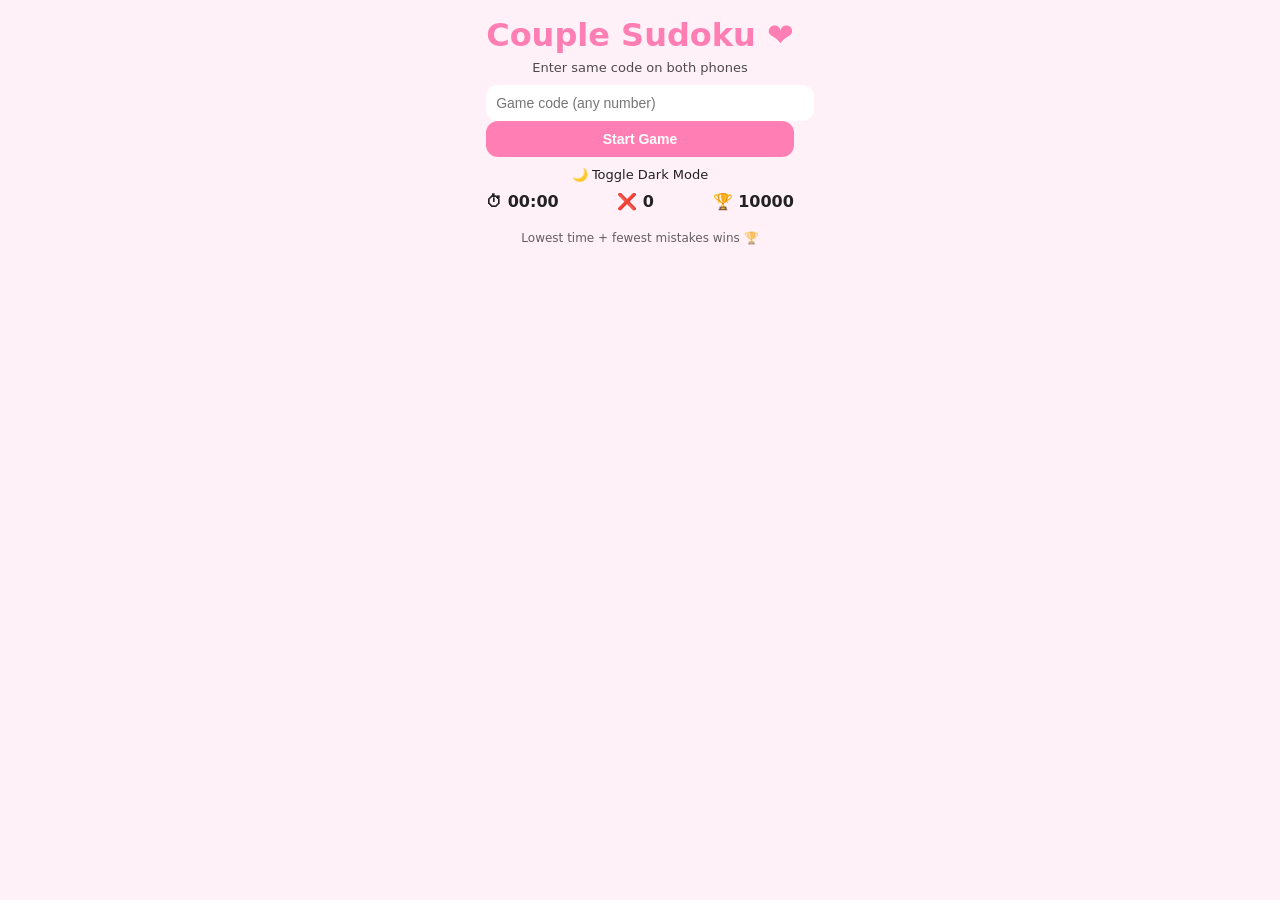
<file: cup-sudoku.html>
<!DOCTYPE html>
<html lang="en">
<head>
<meta charset="UTF-8">
<meta name="viewport" content="width=device-width, initial-scale=1.0">
<title>1 vs 1 Sudoku</title>

<style>
:root {
  --bg: #fff1f7;
  --card: #ffffff;
  --text: #222;
  --accent: #ff7eb3;
  --secondary: #74c0fc;
  --cell-bg: #fff;
  --cell-disabled: #f1f3f5;
  --wrong: #ffe3e3;
}

.dark {
  --bg: #0f172a;
  --card: #020617;
  --text: #e5e7eb;
  --accent: #f472b6;
  --secondary: #60a5fa;
  --cell-bg: #020617;
  --cell-disabled: #1e293b;
  --wrong: #7f1d1d;
}

body {
  margin: 0;
  font-family: system-ui, sans-serif;
  background: var(--bg);
  color: var(--text);
  display: flex;
  justify-content: center;
  padding: 16px;
}

<div class="footer">
  Made by chiklu with ❤️
</div>
  
.app {
  width: 100%;
  max-width: 360px;
  background: var(--card);
  border-radius: 16px;
  padding: 16px;
  box-shadow: 0 12px 32px rgba(0,0,0,0.2);
}

h1 {
  text-align: center;
  margin: 0 0 6px;
  color: var(--accent);
}

.subtitle {
  text-align: center;
  font-size: 13px;
  margin-bottom: 10px;
  opacity: 0.8;
}

input, button {
  width: 100%;
  padding: 10px;
  border-radius: 12px;
  border: none;
  font-size: 14px;
}

button {
  background: var(--accent);
  color: white;
  font-weight: 600;
}

button.secondary {
  background: var(--secondary);
}

.toggle {
  text-align: center;
  font-size: 13px;
  margin: 10px 0;
  cursor: pointer;
}

.stats {
  display: flex;
  justify-content: space-between;
  margin: 10px 0;
  font-weight: 600;
}

.board {
  display: grid;
  grid-template-columns: repeat(9, 1fr);
  gap: 2px;
}

.cell {
  aspect-ratio: 1;
  text-align: center;
  font-size: 18px;
  border-radius: 8px;
  background: var(--cell-bg);
  border: 1px solid #5553;
}

.cell:disabled {
  background: var(--cell-disabled);
  font-weight: bold;
}

.cell.wrong {
  background: var(--wrong);
}

.footer {
  text-align: center;
  font-size: 12px;
  margin-top: 10px;
  opacity: 0.7;
}
</style>
</head>

<body>
<div class="app">
  <h1>Couple Sudoku ❤️</h1>
  <div class="subtitle">Enter same code on both phones</div>

  <input id="seedInput" placeholder="Game code (any number)">
  <button onclick="startGame()">Start Game</button>

  <div class="toggle" onclick="toggleDark()">🌙 Toggle Dark Mode</div>

  <div class="stats">
    <div>⏱ <span id="time">00:00</span></div>
    <div>❌ <span id="mistakes">0</span></div>
    <div>🏆 <span id="score">10000</span></div>
  </div>

  <div id="board" class="board"></div>

  <div class="footer">
    Lowest time + fewest mistakes wins 🏆
  </div>
</div>

<script>
/* ---------- Sudoku generator (seeded) ---------- */
function seededRandom(seed) {
  let x = Math.sin(seed++) * 10000;
  return x - Math.floor(x);
}

function generatePuzzle(seed) {
  const base =
  "534678912672195348198342567859761423426853791713924856961537284287419635345286179";
  let puzzle = base.split("");

  for (let i = 0; i < 45; i++) {
    let idx = Math.floor(seededRandom(seed + i) * 81);
    puzzle[idx] = "0";
  }
  return puzzle.join("");
}

const solution =
"534678912672195348198342567859761423426853791713924856961537284287419635345286179";

let startTime, timer, mistakes = 0;

/* ---------- Game ---------- */
function startGame() {
  const seed = Number(document.getElementById("seedInput").value || 1);
  const puzzle = generatePuzzle(seed);

  const board = document.getElementById("board");
  board.innerHTML = "";
  mistakes = 0;
  document.getElementById("mistakes").textContent = 0;
  document.getElementById("score").textContent = 10000;

  clearInterval(timer);
  startTime = Date.now();
  timer = setInterval(updateTimer, 1000);

  puzzle.split("").forEach((v, i) => {
    const c = document.createElement("input");
    c.className = "cell";
    c.maxLength = 1;

    if (v !== "0") {
      c.value = v;
      c.disabled = true;
    } else {
      c.oninput = () => {
        if (c.value === solution[i]) {
          c.disabled = true;
          checkWin();
        } else {
          c.classList.add("wrong");
          mistakes++;
          document.getElementById("mistakes").textContent = mistakes;
        }
      };
    }
    board.appendChild(c);
  });
}

function updateTimer() {
  const t = Math.floor((Date.now() - startTime) / 1000);
  const m = String(Math.floor(t / 60)).padStart(2,"0");
  const s = String(t % 60).padStart(2,"0");
  document.getElementById("time").textContent = `${m}:${s}`;

  const score = Math.max(0, 10000 - t * 2 - mistakes * 100);
  document.getElementById("score").textContent = score;
}

function checkWin() {
  if ([...document.querySelectorAll(".cell")].every((c,i)=>c.value==solution[i])) {
    clearInterval(timer);
    alert("🎉 Done! Share your score ❤️");
  }
}

function toggleDark() {
  document.body.classList.toggle("dark");
}
</script>
</body>
</html>
</file>
